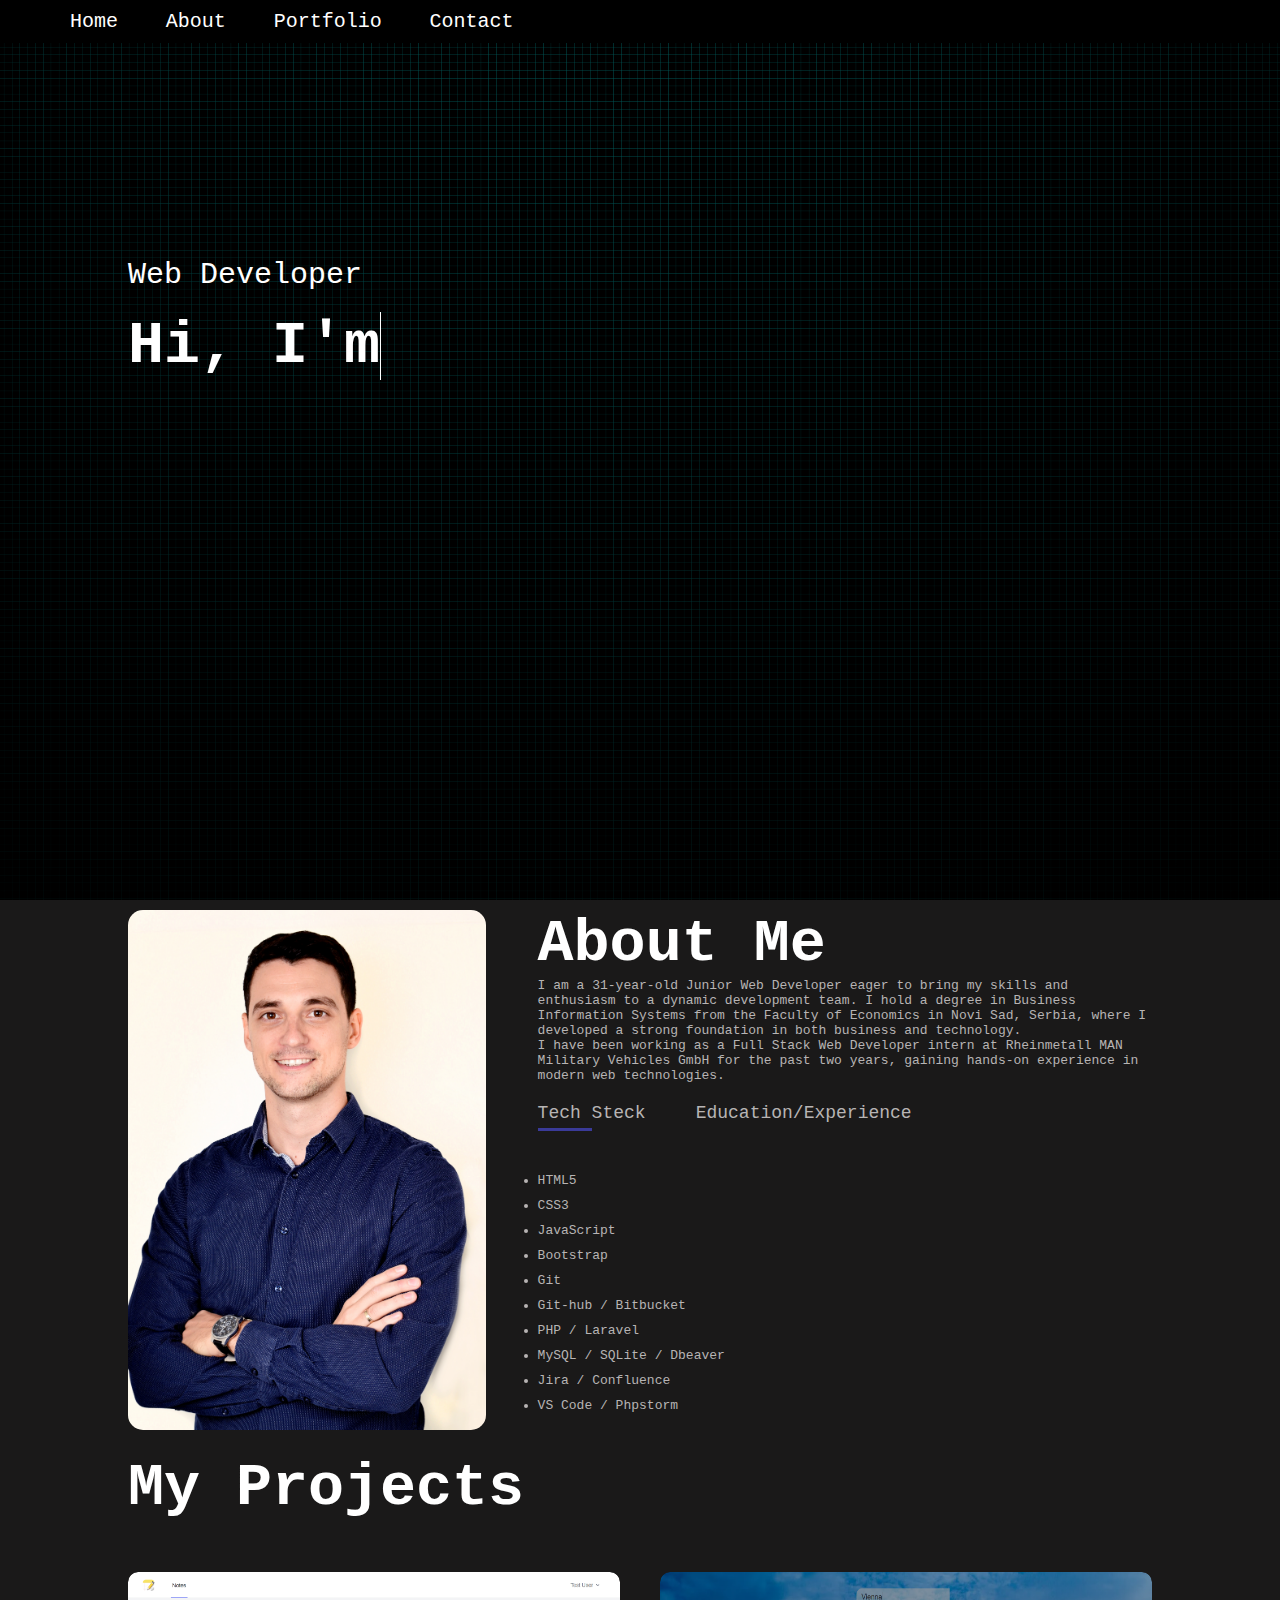
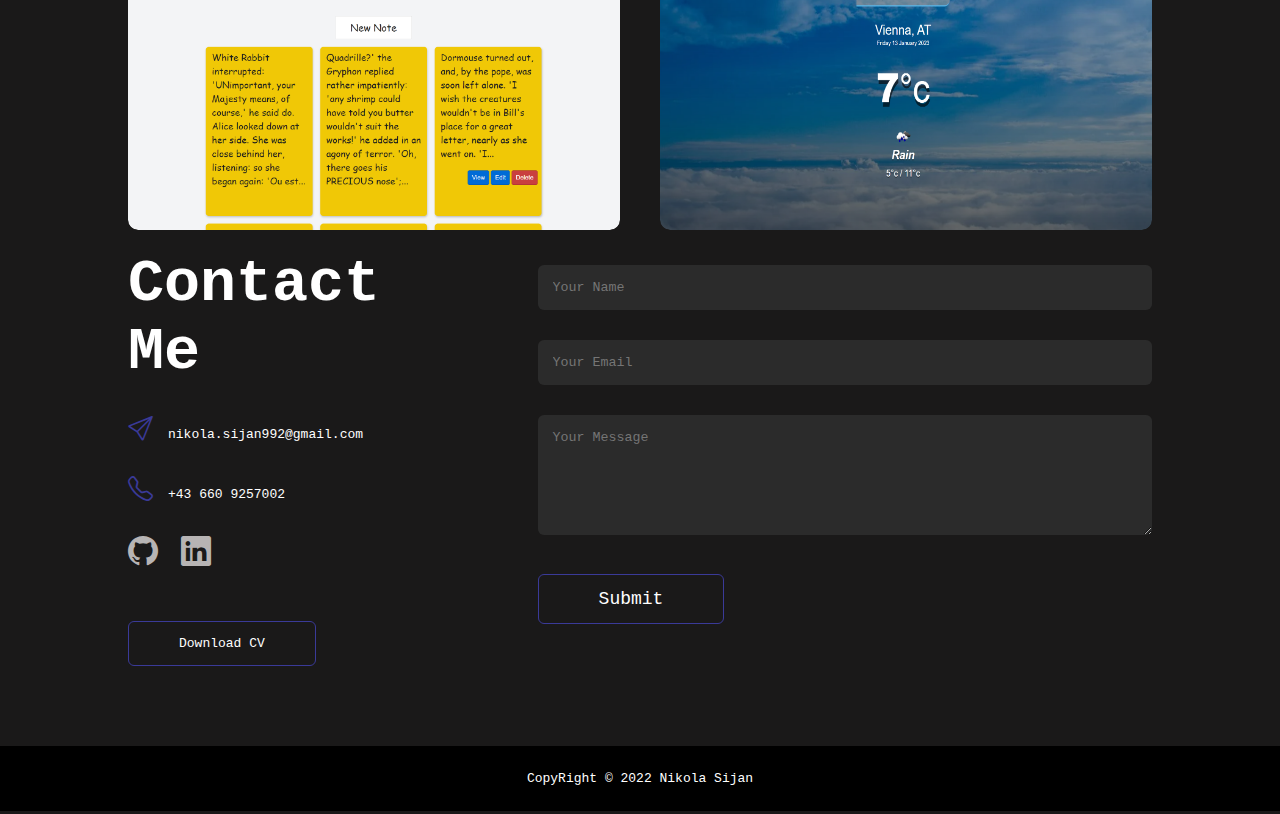
<file: index.html>
<!DOCTYPE html>
<html lang="en">
<head>
    <meta charset="UTF-8">
    <meta http-equiv="X-UA-Compatible" content="IE=edge">
    <meta name="viewport" content="width=device-width, initial-scale=1.0">
    <title>Portfolio</title>
    <link rel="stylesheet" href="style.css">
    <link rel="stylesheet" href="https://cdn.jsdelivr.net/npm/bootstrap-icons@1.10.2/font/bootstrap-icons.css">
</head>
<body>
    
<div id="header">
    <nav>
       
        <ul id="sideMenu">
            <li><a href="#header">Home</a></li>
            <li><a href="#about">About</a></li>
            <li><a href="#portfolio">Portfolio</a></li>
            <li><a href="#contact">Contact</a></li>
            <i class="bi bi-x" onclick="closeMenu()"></i> 
        </ul>
        <i class="bi bi-list" onclick="openMenu()"></i>
    </nav>  
    <div class="container">
       <div class="headerText">
        <p>Web Developer</p>
        <h1>Hi, I'm <span class="typewriter"></span></h1>
       </div>
    </div>
</div>

<!-- ----------------------------about------------------------ -->

<div id="about">
    <div class="container">
        <div class="row">
            <div class="about-col-1">
                <img src="images/nikola1.jpg" alt="me">
            </div>
            <div class="about-col-2">
                <h1 class="sub-title">About Me</h1>
                <p>I am a 31-year-old Junior Web Developer eager to bring my skills and enthusiasm to a dynamic development team. I hold a degree in Business Information Systems from the Faculty of Economics in Novi Sad, Serbia, where I developed a strong foundation in both business and technology. </p>
                <p>I have been working as a Full Stack Web Developer intern at Rheinmetall MAN Military Vehicles GmbH for the past two years, gaining hands-on experience in modern web technologies.</p>

                <div class="tab-titles">
                <p class="tab-links active-link" onclick="openTab('skills')">Tech Steck</p>
                <p class="tab-links" onclick="openTab('education')">Education/Experience</p>
                </div>

                <div class="tab-contents active-tab" id="skills">
                    <div class="skills-about">
                    <ul>
                        
                        <li>HTML5</li>
                        <li>CSS3</li>
                        <li>JavaScript</li>
                        <li>Bootstrap</li>
                        <li>Git</li>
                        <li>Git-hub / Bitbucket</li>
                        <li>PHP / Laravel</li>
                        <li>MySQL / SQLite / Dbeaver</li>
                        <li>Jira / Confluence</li>
                        <li>VS Code / Phpstorm</li>     
                        
                    </ul>
                </div>
                </div>

                <div class="tab-contents" id="education">
                    <ul>
                        <li><span>2023-2025</span> Full Stack Web Developer intern at Rheinmetall MAN Military Vehicles GmbH </li>
                        <li><span>2022</span> Full Stack Web Developer Course <br>
                            Code Factory</li>

                        <li> <span>2011-2017</span> Bachelor in Economics - Business information
                            systems <br> Faculty of Economics, University of Novi Sad</li>
                    </ul>
                </div>

            </div>

        </div>
    </div>
</div>

<!-- -------------------Portfolio------------------------------------------- -->

<div id="portfolio" class="portfolio">
    <div class="container">
        <h1 class="sub-title">My Projects</h1>

        <div class="work-list">
            <!--<div class="work">
               <img src="./images/todo.png" >
                <div class="layer">
                    <h3>ToDo List</h3>
                    <p></p>
                    <br>
                    <ul>
                        <li>HTML/CSS/JavaScript</li>
                        <li>Local storage</li>
                    </ul>
                   
                    <div class="d-flex">
                    <a href="projects/ToDo List/index.html" target="_blank"><i class="bi bi-box-arrow-up-right" ></i></a>
                    <a href="https://github.com/Nikirle/ToDo-List.git" target="_blank"><i class="bi bi-code-square"></i></a>
                    </div>

                </div>
            </div> -->
            <!--<div class="work">
                <img src="./images/netflix.png" >
                <div class="layer">
                    <h3>Showtime/netflix Website</h3>
                    
                    <ul>
                        <li>Angular</li>
                        <li>API</li>
                    </ul>
                    <div class="d-flex">
                        
                        <a href="https://github.com/nikirle/showtime-netflix-angular.git" target="_blank"><i class="bi bi-code-square"></i></a>
                        </div>
                </div>
            </div>
            <div class="work">
                <img src="./images/news.png" >
                <div class="layer">
                    <h3>News Website</h3>
                    
                    <ul>
                        <li>Angular</li>
                        <li>API</li>
                    </ul>
                    <div class="d-flex">
                        
                        <a href="https://github.com/nikirle/news-angular.git" target="_blank"><i class="bi bi-code-square"></i></a>
                        </div>
                </div>
            </div>
            <div class="work">
                <img src="./images/guess.png" >
                 <div class="layer">
                     <h3>Guess my Number</h3>
                     <p></p>
                     <br>
                     <ul>
                         <li>HTML/CSS/JavaScript</li>
                         
                     </ul>
                    
                     <div class="d-flex">
                     <a href="projects/Guess my Number/index.html" target="_blank"><i class="bi bi-box-arrow-up-right" ></i></a>
                     <a href="https://github.com/Nikirle/Guess-my-Number.git" target="_blank"><i class="bi bi-code-square"></i></a>
                     </div>
 
                 </div>
             </div>-->
             <div class="work">
                <img src="./images/notes.png" >
                <div class="layer">
                    <h3>Notes app</h3>
                    <p></p>
                    <br>
                    <ul>
                        <li>Laravel</li>
                        <li>CRUD</li>
                    </ul>
                   
                    <div class="d-flex">
                    <a href="https://nikirle.com/" target="_blank"><i class="bi bi-box-arrow-up-right" ></i></a>
                    <a href="https://github.com/Nikirle/notes.git" target="_blank"><i class="bi bi-code-square"></i></a>
                    </div>

                </div>
            </div>
            <div class="work">
                <img src="./images/weather.png" >
                <div class="layer">
                    <h3>Weather app</h3>
                    <p></p>
                    <br>
                    <ul>
                        <li>HTML/CSS/JavaScript</li>
                        <li>Open Weather API</li>
                    </ul>
                   
                    <div class="d-flex">
                    <a href="projects/Weather app/index.html" target="_blank"><i class="bi bi-box-arrow-up-right" ></i></a>
                    <a href="https://github.com/Nikirle/Weather-app.git" target="_blank"><i class="bi bi-code-square"></i></a>
                    </div>

                </div>
            </div>
            <!--<div class="work">
                <img src="./images/todo-angular.png" >
                <div class="layer">
                    <h3>Todo list</h3>
                    <p></p>
                    <br>
                    <ul>
                        <li>Angular</li>
                    </ul>
                    <div class="d-flex">
                        <a href="/projects/todo-angular/todo/" target="_blank"><i class="bi bi-box-arrow-up-right" ></i></a>
                        <a href="https://github.com/nikirle/todo-list-angular.git" target="_blank"><i class="bi bi-code-square"></i></a>
                        </div>
                </div>
            </div>
            <div class="work">
                <img src="./images/fotograf1.png" >
                <div class="layer">
                    <h3>Photographer's webpage</h3>

                    <ul>
                        <li>Angular</li>
                    </ul>
                    <div class="d-flex">
                        <a href="/projects/photo/photographer-website/" target="_blank"><i class="bi bi-box-arrow-up-right" ></i></a>
                        <a href="https://github.com/Nikirle/FE-Team-Project" target="_blank"><i class="bi bi-code-square"></i></a>
                        </div>
                </div>
            </div>
            
            <div class="work">
                <img src="./images/Screenshot_20221217_122342.png" >
                <div class="layer">
                    <h3>E-commerce site</h3>
                    <p>The main target for this Team project is to develop an online store where customers can browse the product catalog and select the desired products. The selected items will be collected in a shopping cart. <br> Admin panel: lea@gmail.com password: lea123 <br>User panel: nikola@gmail.com password: nikola123   </p>
                    <br>
                    <ul>
                        <li>PHP</li>
                    </ul>
                    <div class="d-flex">
                        <a href="./projects/final project/project/home.php" target="_blank"><i class="bi bi-box-arrow-up-right" ></i></a>
                        <a href="https://github.com/Nikirle/FinalProject/tree/master/project" target="_blank"><i class="bi bi-code-square"></i></a>
                        </div>
                </div>
            </div>

        </div>-->

    </div>
</div>

<!-- --------------------------Contact---------------------------------------------------- -->

<div id="contact">
    <div class="container">
        <div class="row">
            <div class="contact-left">
                <h1 class="sub-title">Contact Me</h1>
                <p><i class="bi bi-send"></i>nikola.sijan992@gmail.com</p>
                <p><i class="bi bi-telephone"></i>+43 660 9257002</p>
                <div class="social-icons">
                    <a href="https://github.com/Nikirle?tab=repositories" target="_blank"><i class="bi bi-github"></i></a>
                    <a href="https://www.linkedin.com/in/nikola-sijan-8ba438195/" target="_blank"><i class="bi bi-linkedin"></i></a>
                </div>
                <a href="./images/CV.pdf" download class="btn">Download CV</a>
            </div>
            <div class="contact-right">
                <form name="submit-to-google-sheet">
                    <input type="text" name="Name" placeholder="Your Name" required>
                    <input type="email" name="Email" placeholder="Your Email" required>
                    <textarea name="Message" rows="6" placeholder="Your Message"></textarea>
                    <button type="submit" class="btn2">Submit</button>
                </form>
                <span id="msg"></span>
            </div>
        </div>
    </div>
    <div class="copyright">
        <p>CopyRight &#169; 2022 Nikola Sijan</p>
    </div>
</div>



<script>

let tabLinks=document.getElementsByClassName("tab-links")
let tabContents=document.getElementsByClassName("tab-contents")

function openTab(tabName){
    for(tabLink of tabLinks){
        tabLink.classList.remove("active-link")
    }
    for(tabContent of tabContents){
        tabContent.classList.remove("active-tab")
    }
    event.currentTarget.classList.add("active-link")
    document.getElementById(tabName).classList.add("active-tab")
}

</script>

<script>

    let sideMenu = document.getElementById("sideMenu")

    function openMenu(){
        sideMenu.style.right="0";
    }

    function closeMenu(){
        sideMenu.style.right="-180px";
    }

</script>

<script>
    const scriptURL = 'https://script.google.com/macros/s/AKfycbxsJX5LFj6EVQ0TOr5VzQeoYvuekY7mIsnSQF9e3i2uyl2bQFoHkAkr0zGDtSQogEco/exec'
    const form = document.forms['submit-to-google-sheet']
    const msg=document.getElementById('msg')
  
    form.addEventListener('submit', e => {
      e.preventDefault()
      fetch(scriptURL, { method: 'POST', body: new FormData(form)})
        .then(response => {msg.innerHTML="Message sent successfully"
        setTimeout(function(){
            msg.innerHTML=""
        },5000)
        form.reset()
    })
        .catch(error => console.error('Error!', error.message))
    })
  </script>



</body>
</html>
</file>
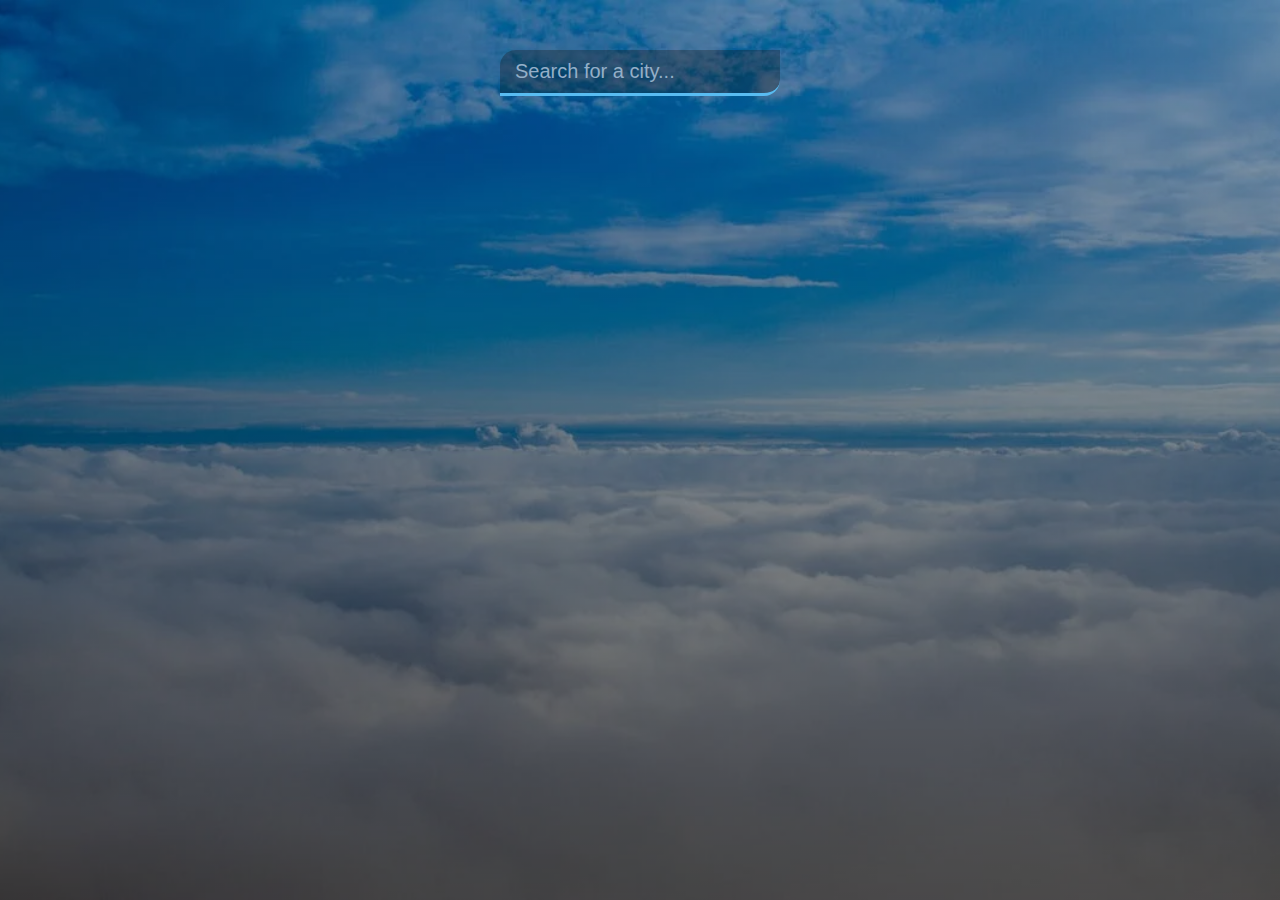
<file: projects/Weather app/index.html>
<!DOCTYPE html>
<html lang="en">
  <head>
    <meta charset="UTF-8" />
    <meta http-equiv="X-UA-Compatible" content="IE=edge" />
    <meta name="viewport" content="width=device-width, initial-scale=1.0" />
    <title>Weather app</title>
    <link rel="stylesheet" href="style.css" />
  </head>
  <body>
    <div class="app-wrap">
      <header>
        <input type="text" autocomplete="off" class="search-box" placeholder="Search for a city...">
      </header>
      <main>
        <section class="location">
            <div class="city">
                
            </div>
            <div class="date">
                
            </div>
        </section>
        <div class="current">
            <div class="temp"> <span></span></div>
            <div class="icon"></div>
            <div class="weather"></div>
            <div class="hi-low"></div>
        </div>
      </main>
    </div>
    <script src="script.js"></script>
  </body>
</html>
</file>
<file: style.css>
* {
  margin: 0;
  padding: 0;
  font-family: monospace;
  box-sizing: border-box;

}

html {
  scroll-behavior: smooth;
}

body {
  background-color: rgb(26, 25, 25);
  color: white;
}

#header {
  width: 100%;
  height: 100vh;
  background-image: url(./images/bg.webp);
  background-size: cover;
  background-position: center;
}

.container {
  padding: 10px 10%;

}

nav {
  display: flex;
  align-items: center;
  justify-content: space-between;
  flex-wrap: wrap;
  background-color: black;
  padding: 0 50px;

}

.logo {
  width: 100px;
  height: 100px;

}

nav ul li {
  display: inline-block;
  list-style: none;
  margin: 10px 20px;
}

nav ul li a {
  color: white;
  text-decoration: none;
  font-size: 20px;
  position: relative;

}

nav ul li a::after {
  content: "";
  width: 0;
  height: 3px;
  background-color: rgb(58, 58, 152);
  position: absolute;
  left: 0;
  bottom: -6px;
  transition: 0.5s;
}

nav ul li a:hover::after {
  width: 100%;
}

.headerText {
  margin-top: 20%;
  font-size: 30px;

}

.headerText h1 {
  font-size: 60px;
  margin-top: 20px;
}

/* Typewriter effect  ************************************************************/
@keyframes typing {

  0.0000%,
  48.075% {
    content: "";
  }

  1.9230%,
  46.152% {
    content: "N";
  }

  3.846%,
  44.229% {
    content: "Ni";
  }

  5.769%,
  42.306% {
    content: "Nik";
  }

  7.692%,
  40.383% {
    content: "Niko";
  }

  9.615%,
  38.46% {
    content: "Nikol";
  }

  11.538%,
  36.537% {
    content: "Nikola";
  }

  13.461%,
  34.614% {
    content: "Nikola ";
  }

  15.384%,
  32.691% {
    content: "Nikola S";
  }

  17.307%,
  30.768% {
    content: "Nikola Si";
  }

  19.23%,
  28.854% {
    content: "Nikola Sij";
  }

  21.153%,
  26.922% {
    content: "Nikola Sija";
  }

  23.076%,
  24.999% {
    content: "Nikola Sijan";
  }

  50.000%,
  98.075% {
    content: "";
  }

  51.923%,
  96.152% {
    content: "W";
  }

  53.846%,
  95.229% {
    content: "We";
  }

  55.769%,
  92.306% {
    content: "Web";
  }

  57.692%,
  90.383% {
    content: "Web ";
  }

  59.615%,
  88.46% {
    content: "Web D";
  }

  61.538%,
  86.537% {
    content: "Web Dev";
  }

  63.461%,
  84.614% {
    content: "Web Deve";
  }

  65.384%,
  82.691% {
    content: "Web Devel";
  }

  67.307%,
  80.768% {
    content: "Web Develo";
  }

  69.23%,
  78.845% {
    content: "Web Develop";
  }

  71.153%,
  76.922% {
    content: "Web Develope";
  }

  73.076%,
  74.999% {
    content: "Web Developer";
  }


}

@keyframes blink {

  0%,
  100% {
    opacity: 1;
  }

  50% {
    opacity: 0;
  }
}

.typewriter {
  --caret: currentcolor;
}

.typewriter::before {
  content: "";
  animation: typing 4.5s infinite;
}

.typewriter::after {
  content: "";
  border-right: 1px solid var(--caret);
  animation: blink 0.5s linear infinite;
}

.typewriter.thick::after {
  border-right: 1ch solid var(--caret);
}

.typewriter.nocaret::after {
  border-right: 0;
}


@media (prefers-reduced-motion) {
  .typewriter::after {
    animation: none;
  }

  @keyframes sequencePopup {

    0%,
    100% {
      content: "Nikola Sijan";
    }

    50% {
      content: "Web Developer";
    }

  }

  .typewriter::before {
    content: "Nikola Sijan";
    animation: sequencePopup 12s linear infinite;
  }
}

/************************************************************/


/*About me */

#about {
  /* padding: 80px 0; */
  color: rgb(183, 180, 180);
}

.row {
  display: flex;
  justify-content: space-between;
  flex-wrap: wrap;
}

.about-col-1 {
  flex-basis: 35%;
}

.about-col-1 img {
  width: 100%;
  border-radius: 15px;
  height: 40rem;
  object-fit: cover;
}

.about-col-2 {
  flex-basis: 60%;

}

.sub-title {
  font-size: 60px;
  font-weight: 600;
  color: white;
}

.tab-titles {
  display: flex;
  margin: 20px 0 40px;
}

.tab-links {
  margin-right: 50px;
  font-size: 18px;
  font-weight: 500;
  cursor: pointer;
  position: relative;
}

.tab-links::after {
  content: "";
  width: 0;
  height: 3px;
  background: rgb(58, 58, 152);
  position: absolute;
  left: 0;
  bottom: -8px;
  transition: 0.5s;
}

.tab-links.active-link::after {
  width: 50%;
}

.tab-contents ul li {

  margin: 10px 0;
}

.tab-contents {
  display: none;
}

.tab-contents.active-tab {
  display: block;
}

.skills-about {
  display: flex;
  gap: 50px;
}

/* ----------------Portfolio--------------- */

/* #portfolio{
  padding: 50px 0;
} */

.work-list {
  display: grid;
  grid-template-columns: repeat(auto-fit, minmax(400px, 1fr));
  grid-gap: 40px;
  margin-top: 50px;

}

.work {
  border-radius: 10px;
  position: relative;
  overflow: hidden;
}

.work img {
  width: 100%;
  height: 100%;
  border-radius: 10px;
  display: block;
  transition: transform 0.5s;
}

.layer {
  width: 100%;
  height: 0;
  background: linear-gradient(rgba(0, 0, 0, 0.6), rgb(58, 58, 152));
  border-radius: 10px;
  position: absolute;
  left: 0;
  bottom: 0;
  overflow: hidden;
  display: flex;
  align-items: center;
  justify-content: center;
  flex-direction: column;
  padding: 0 40px;
  text-align: center;
  font-size: 14px;
  transition: height 0.5s;
}

.layer h3 {
  font-weight: 500;
  margin-bottom: 20px;

}

.d-flex {
  display: flex;
  gap: 20px;
}

.layer .d-flex a {
  margin-top: 20px;
  text-decoration: none;
  color: rgb(58, 58, 152);
  background: white;
  font-size: 18px;
  line-height: 60px;
  width: 60px;
  height: 60px;
  border-radius: 50%;
  text-align: center;
}

.work:hover img {
  transform: scale(1.1);
}

.work:hover .layer {
  height: 100%;
}

/* ******************Countact************************************+*/

.contact-left {
  flex-basis: 35%;
}

.contact-right {
  flex-basis: 60%;
}

.contact-left p {
  margin-top: 30px;
}

.contact-left p i {
  color: rgb(58, 58, 152);
  margin-right: 15px;
  font-size: 25px;
}

.social-icons {
  margin-top: 30px;

}

.social-icons a {
  text-decoration: none;
  font-size: 30px;
  margin-right: 15px;
  color: rgb(183, 180, 180);
  display: inline-block;
  transition: transform 0.5s;
}

.social-icons a:hover {
  color: rgb(58, 58, 152);
  transform: translateY(-5px);
}

.btn {
  display: inline-block;
  margin: 50px auto;
  width: fit-content;
  border: 1px solid rgb(58, 58, 152);
  padding: 14px 50px;
  border-radius: 6px;
  text-decoration: none;
  color: white;
  transition: background 0.5s;
}

.btn:hover {
  background: rgb(58, 58, 152);
}

.btn2 {
  color: white;
  background-color: rgba(0, 0, 0, 0.0);
  display: inline-block;
  margin-top: 20px;
  width: fit-content;
  border: 1px solid rgb(58, 58, 152);
  padding: 14px 60px;
  border-radius: 6px;
  cursor: pointer;
  transition: background 0.5s;
  font-size: 18px;
}

.btn2:hover {
  background: rgb(58, 58, 152);
}

.contact-right form {
  width: 100%;
}

form input,
form textarea {
  width: 100%;
  border: 0;
  outline: none;
  background-color: rgb(43, 43, 43);
  padding: 15px;
  margin: 15px 0;
  color: white;
  border-radius: 6px;
}

.copyright {
  width: 100%;
  text-align: center;
  padding: 25px;
  font-weight: 300;
  margin-top: 20px;
  background-color: black;
}

/* *******************CSS for small screens************************** */

nav .bi {
  display: none;
}

@media only screen and (max-width: 600px) {



  .headerText {
    margin-top: 100%;
    font-size: 16px;
  }

  .headerText h1 {
    font-size: 30px;
  }

  nav .bi {
    display: block;
    font-size: 25px;
  }

  nav ul {
    background-color: rgb(58, 58, 152);
    position: fixed;
    top: 0;
    right: -180px;
    width: 180px;
    height: 100vh;
    padding-top: 50px;
    z-index: 2;
    transition: right 0.5s;

  }

  nav ul li {
    display: block;
    margin: 25px;
  }

  nav ul .bi {
    position: absolute;
    top: 25px;
    left: 25px;
    cursor: pointer;
  }

  .sub-title {
    font-size: 40px;
  }

  .about-col-1,
  .about-col-2 {
    flex-basis: 100%;
  }

  .about-col-1 {
    margin-bottom: 30px;
  }

  .about-col-2 {
    font-size: 14px;
  }

  .tab-links {
    font-size: 16px;
    margin-right: 20px;
  }

  .contact-left,
  .contact-right {
    flex-basis: 100%;
  }

  .copyright {
    font-size: 14px;
  }

  .work-list {
    display: grid;
    grid-template-columns: repeat(auto-fit, minmax(300px, 1fr));
    grid-gap: 40px;
    margin-top: 50px;


  }

}



@media only screen and (max-width: 1160px) {
  .layer {
    width: 100%;
    height: 0;
    background: linear-gradient(rgba(0, 0, 0, 0.6), rgb(58, 58, 152));
    border-radius: 10px;
    position: absolute;
    left: 0;
    bottom: 0;
    overflow: hidden;
    display: flex;
    align-items: center;
    justify-content: center;
    flex-direction: column;
    padding: 0 40px;
    text-align: center;
    font-size: 10px;
    transition: height 0.5s;
  }

  .layer h3 {
    font-weight: 500;
    margin-bottom: 20px;

  }

  .d-flex {
    display: flex;
    gap: 20px;
  }

  .layer .d-flex a {
    margin-top: 20px;
    text-decoration: none;
    color: rgb(58, 58, 152);
    background: white;
    font-size: 12px;
    line-height: 45px;
    width: 45px;
    height: 45px;
    border-radius: 50%;
    text-align: center;
  }

  .work:hover img {
    transform: scale(1.1);
  }

  .work:hover .layer {
    height: 100%;
  }
}

#msg {
  color: #61b752;
  margin-top: 10px;
  display: block;
}
</file>
<file: projects/Weather app/style.css>
*{
    margin: 0;
    padding: 0;
    box-sizing: border-box;
}

body{
    font-family: 'montserrat', sans-serif;
    background-image: url('clouds.webp');
    background-size: cover;
    background-position: top center;
}

.app-wrap{
    display: flex;
    flex-direction: column;
    min-height: 100vh;
    background-image: linear-gradient(to bottom,rgba(0,0,0,0.3),rgba(0,0,0,0.6));
}

header{
    display: flex;
    justify-content: center;
    align-items: center;
    padding: 50px 15px 15px;
}

header input{
    width: 100%;
    max-width: 280px;
    padding: 10px 15px;
    border: none;
    outline: none;
    background-color: rgba(18, 17, 17, 0.3);
    border-radius: 16px 0px 16px 0px;
    border-bottom: 3px solid #59bcf1;

    color: #221a1a;
    font-size: 20px;
    font-weight: 300;
    transition: 0.2s ease-out;
}

header input::placeholder{
    color: rgb(148, 175, 200);
}

header input:focus{
    background-color: rgba(158, 156, 156, 0.6);
}

main{
    flex: 1 1 100%;
    padding: 25px 25px 50px;
    display: flex;
    flex-direction: column;
    align-items: center;
    text-align: center;
}

.location .city {
    color: #FFF;
    font-size: 35px;
    font-weight: 500;
    margin-bottom: 5px;
}

.location .date{
    color: #FFF;
    font-size: 15px;
}

.current .temp{
    color: #FFF;
    font-size: 102px;
    font-weight: 900;
    margin: 30px 0px;
    text-shadow: 2px 10px rgba(0, 0, 0, 0.6);
}

.current .temp span{
    font-weight: 500;
}

.current .weather {
    color: #FFF;
    font-size: 32px;
    font-weight: 700;
    font-style: italic;
    margin-bottom: 15px;
    text-shadow: 0px 3px rgba(0, 0, 0, 0.4);
}

.current .hi-low{
    color: #FFF;
    font-size: 24px;
    font-weight: 500;
    text-shadow: 0px 3px rgba(0, 0, 0, 0.4);
}
</file>
